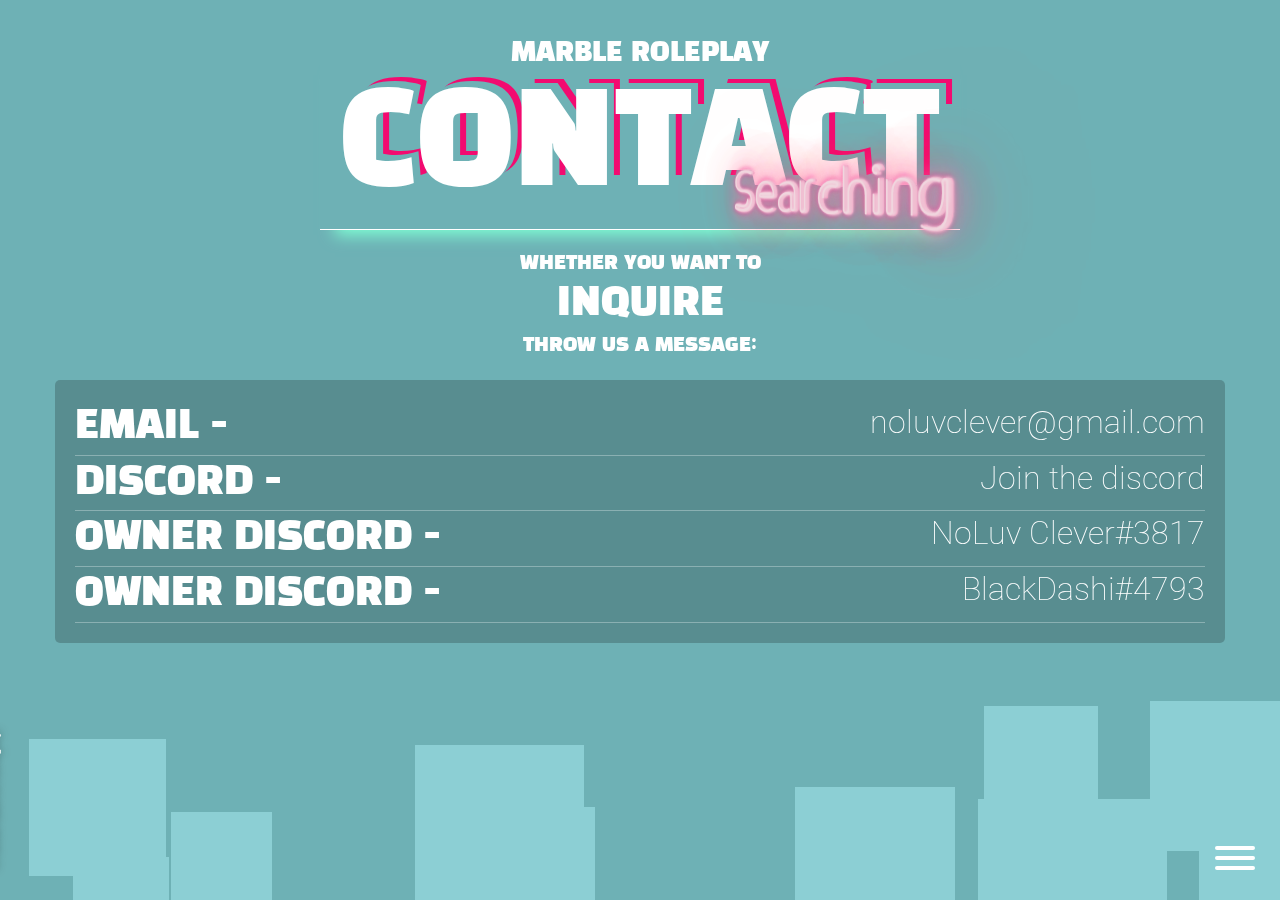
<file: contact.html>
<!DOCTYPE html>
<html lang="en">
<head>
  <meta charset="UTF-8">
  <meta name="viewport" content="width=device-width, initial-scale=1.0">
  <meta http-equiv="X-UA-Compatible" content="ie=edge">
  <title>Marble Roleplay</title>

  <link rel="icon" href="logos.png">
  <link rel="stylesheet" href="https://maxcdn.bootstrapcdn.com/bootstrap/3.3.7/css/bootstrap.min.css" integrity="sha384-BVYiiSIFeK1dGmJRAkycuHAHRg32OmUcww7on3RYdg4Va+PmSTsz/K68vbdEjh4u" crossorigin="anonymous">
  <link href="https://fonts.googleapis.com/css?family=Black+Han+Sans|Lobster|Roboto|Abril+Fatface|Kreon" rel="stylesheet">
  <link rel="stylesheet" href="assets/css/hamburgers.min.css">
  <link rel="stylesheet" href="assets/css/flizanim.css">
  <link rel="stylesheet" href="assets/css/spinloader.css">
  <link rel="stylesheet" href="assets/css/nav.css">
  <link rel="stylesheet" href="assets/css/coolbuttons.css">
  <link rel="stylesheet" href="assets/css/style.css">
  <link rel="stylesheet" href="assets/css/contact.css">

  <script
  src="http://code.jquery.com/jquery-3.3.1.min.js"
  integrity="sha256-FgpCb/KJQlLNfOu91ta32o/NMZxltwRo8QtmkMRdAu8="
  crossorigin="anonymous"></script>

  <script src="assets/js/nav.js"></script>
  <script src="assets/js/background.js"></script>

  <script src="assets/js/pagetransition.js"></script>
  <script src="assets/js/contact.js"></script>

</head>
<body onunload="hideOverlay();">

  <canvas id="background-canvas"></canvas>

  <span class="overlay">
    <div id="loader">
      <div class="cssload-loader-container">
        <span class="cssload-loader"><span class="cssload-loader-inner"></span></span>
      </div>
    </div>
  </span>

  <div id="main">
    <br><br>
    <div id="header">

      <h4 class="top-header">Marble Roleplay</h4>
      <h1 data-heading="Contact">Contact</h1>
      <div class="sign-open">
        Searching
      </div>
    </div>

    <!-- Rotating words -->
    <br>
    <div class="rolling-words">
      <div class="rolling-word-header">Whether you want to</div>
      <div id="rollingword-1" class="rolling-word">Inquire</div>
      <div id="rollingword-6" class="rolling-word">Request</div>
      <div id="rollingword-3" class="rolling-word">Hire</div>
      <div id="rollingword-4" class="rolling-word">Question</div>
      <div id="rollingword-5" class="rolling-word">Pry</div>
      <div id="rollingword-7" class="rolling-word">Submit</div>
      <div id="rollingword-8" class="rolling-word">Offer</div>
      <div id="rollingword-9" class="rolling-word">Seek</div>
      <div id="rollingword-10" class="rolling-word">Pitch</div>
      <div id="rollingword-11" class="rolling-word">Probe</div>
      <div id="rollingword-12" class="rolling-word">Query</div>
      <div id="rollingword-13" class="rolling-word">Examine</div>
      <div id="rollingword-14" class="rolling-word">Bid</div>
      <div id="rollingword-15" class="rolling-word">Draft</div>
      <div id="rollingword-16" class="rolling-word">Obtain</div>
      <div id="rollingword-17" class="rolling-word">Promise</div>
      <div id="rollingword-18" class="rolling-word">Offer</div>
      <div id="rollingword-19" class="rolling-word">Speak</div>
      <div id="rollingword-20" class="rolling-word">Negotiate</div>
      <div class="rolling-word-header">Throw us a message:</div>
    </div>

    <br>

    <div class="container full-contact-container">
      <div class="full-contact-container-row">
        <div class="contact-container">
          <div class="contact-header">Email -</div>
        </div>
        <div class="contact-container">
          <a href="mailto:noluvclever@gmail.com"><div class="contact-piece">noluvclever@gmail.com</div></a>
        </div>
      </div>
      <div class="full-contact-container-row">
        <div class="contact-container">
          <div class="contact-header">Discord -</div>
        </div>
        <div class="contact-container">
          <a href="https://discord.com/invite/WSENSykMa6"><div class="contact-piece">Join the discord</div></a>
        </div>
      </div>
      <div class="full-contact-container-row">
        <div class="contact-container">
          <div class="contact-header">Owner discord -</div>
        </div>
        <div class="contact-container">
          <div class="contact-piece">NoLuv Clever#3817</div>
        </div>
      </div>
      <div class="full-contact-container-row">
        <div class="contact-container">
          <div class="contact-header">Owner discord -</div>
        </div>
        <div class="contact-container">
          <div class="contact-piece">BlackDashi#4793</div>
        </div>
      </div>
    </div>

    <br>
    <br>
    <br>

    <!-- Vertical text piece -->
    <div class="vertical-side-text">&copy;
      <script type="text/javascript">
        document.write(new Date().getFullYear());
      </script> Marble Roleplay
    </div>
  </div>

  <!-- Navbar -->
  <div id="navbar">
    <div class="navbar-content">
      <ul>
        <li><a onclick="closePage('index.html');" class="nav-link">
          <span class="left-selector">[</span>Home<span class="right-selector">]</span>
        </a></li>
        <li><a onclick="closePage('')" class="nav-link">
          <span class="left-selector">[</span>Players<span class="right-selector">]</span>
        </a></li>
        <li><a onclick="closePage('pay.html')" class="nav-link">
          <span class="left-selector">[</span>Pay<span class="right-selector">]</span>
        </a></li>
        <li><a onclick="closePage('staff.html')" class="nav-link">
          <span class="left-selector">[</span>Staff<span class="right-selector">]</span>
        </a></li>
        <li><a class="nav-link active">
          <span class="left-selector">[</span>Contact<span class="right-selector">]</span>
        </a></li>
      </ul>
    </div>
  </div>

  <!-- Nav -->
  <button class="nav-button hamburger hamburger--3dxy" type="button" onclick="openNav();">
    <span class="hamburger-box">
      <span class="hamburger-inner"></span>
    </span>
  </button>

</body>
</html>
</file>
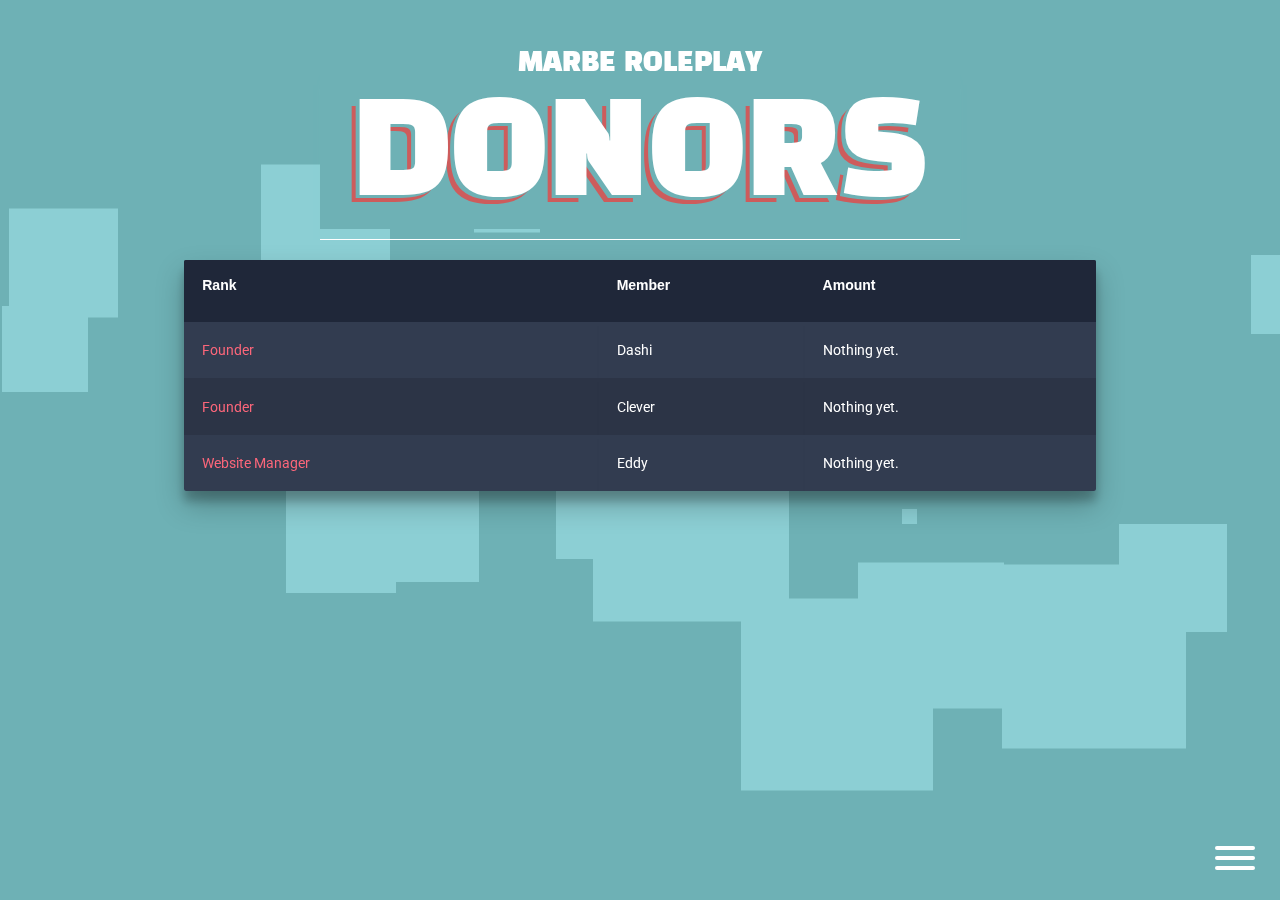
<file: donators.html>
<!DOCTYPE html>
<html lang="en">
<head>
  <meta charset="UTF-8">
  <meta name="viewport" content="width=device-width, initial-scale=1.0">
  <meta http-equiv="X-UA-Compatible" content="ie=edge">
  <title>Marble Roleplay</title>

  <link rel="icon" href="logos.png">
  <link rel="stylesheet" href="https://maxcdn.bootstrapcdn.com/bootstrap/3.3.7/css/bootstrap.min.css" integrity="sha384-BVYiiSIFeK1dGmJRAkycuHAHRg32OmUcww7on3RYdg4Va+PmSTsz/K68vbdEjh4u" crossorigin="anonymous">
  <link href="https://fonts.googleapis.com/css?family=Black+Han+Sans|Lobster|Roboto|Abril+Fatface|Kreon" rel="stylesheet">
  <link rel="stylesheet" href="assets/css/hamburgers.min.css">
  <link rel="stylesheet" href="assets/css/spinloader.css">
  <link rel="stylesheet" href="assets/css/style.css">
  <link rel="stylesheet" href="assets/css/nav.css">
  <link rel="stylesheet" href="assets/css/cooltable.css">
  <link rel="stylesheet" href="assets/css/coolbuttons.css">
  <link rel="stylesheet" href="assets/css/careers.css">
  <link rel="stylesheet" href="assets/css/hamburgers.min.css">

  <script
  src="http://code.jquery.com/jquery-3.3.1.min.js"
  integrity="sha256-FgpCb/KJQlLNfOu91ta32o/NMZxltwRo8QtmkMRdAu8="
  crossorigin="anonymous"></script>

  <script src="assets/js/nav.js"></script>
  <script src="assets/js/background.js"></script>

  <script src="assets/js/pagetransition.js"></script>

</head>
<body onunload="hideOverlay();">

  <canvas id="background-canvas"></canvas>

  <span class="overlay">
    <div id="loader">
      <div class="cssload-loader-container">
        <span class="cssload-loader"><span class="cssload-loader-inner"></span></span>
      </div>
    </div>
  </span>


  <div id="main">
    <div id="header">
      <h4 class="top-header">Marbe Roleplay</h4>
      <h1>Donors</h1>

      
      </div>

      
    </div>

    <br>

    <div class="container">
      <table class="cooltable">
      	<thead>
      		<tr>
      			<th><h1>Rank</h1></th>
      			<th><h1>Member</h1></th>
      			<th><h1>Amount</h1></th>
      		</tr>
      	</thead>
      	<tbody>
      		<tr>
      			<td>Founder</td>
      			<td>Dashi</td>
      			<td>Nothing yet.</td>
      		</tr>
      		<tr>
      			<td>Founder</td>
      			<td>Clever</td>
      			<td>Nothing yet.</td>
      		</tr>
          <tr>
            <td>Website Manager</td>
            <td>Eddy</td>
            <td>Nothing yet.</td>
          </tr>
      	</tbody>
      </table>
    </div>

    <br>

    

    <br>
    <br>
    <br>

   

  </div>



  <!-- Navbar -->
  <div id="navbar">
    <div class="navbar-content">
      <ul>
        <li><a onclick="closePage('index.html');" class="nav-link">
          <span class="left-selector">[</span>Home<span class="right-selector">]</span>
        </a></li>
        <li><a onclick="closePage('')" class="nav-link">
          <span class="left-selector">[</span>Players<span class="right-selector">]</span>
        </a></li>
        <li><a onclick="closePage('pay.html')" class="nav-link">
          <span class="left-selector">[</span>Pay<span class="right-selector">]</span>
        </a></li>
        <li><a class="nav-link active">
          <span class="left-selector">[</span>Staff<span class="right-selector">]</span>
        </a></li>
        <li><a onclick="closePage('contact.html')" class="nav-link">
          <span class="left-selector">[</span>Contact<span class="right-selector">]</span>
        </a></li>
      </ul>
    </div>
  </div>

  <!-- Nav -->
  <button class="nav-button hamburger hamburger--3dxy" type="button" onclick="openNav();">
    <span class="hamburger-box">
      <span class="hamburger-inner"></span>
    </span>
  </button>

</body>
</html>
</file>
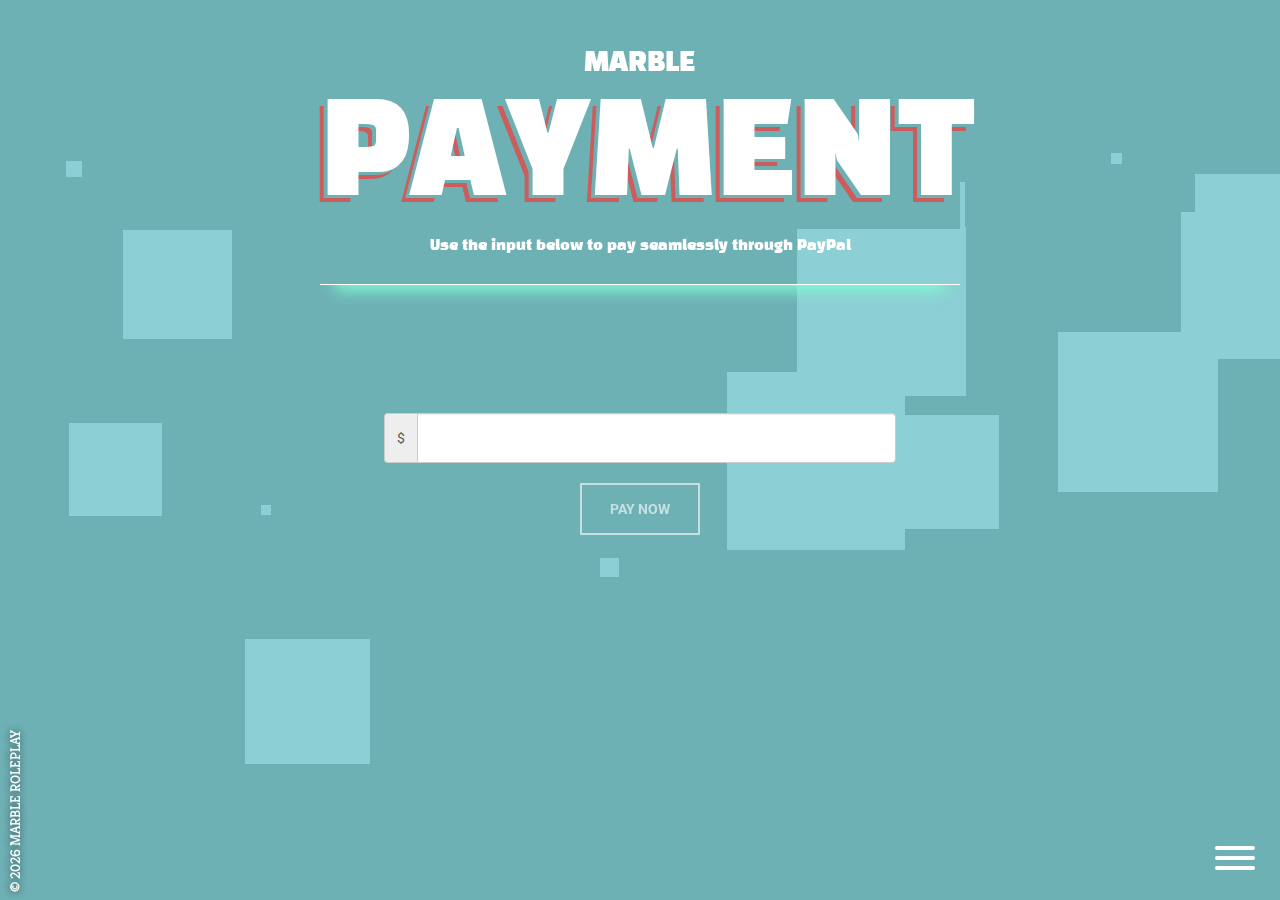
<file: pay.html>
<!DOCTYPE html>
<html lang="en">
<head>
  <meta charset="UTF-8">
  <meta name="viewport" content="width=device-width, initial-scale=1.0">
  <meta http-equiv="X-UA-Compatible" content="ie=edge">
  <title>Marble Roleplay</title>

  <link rel="icon" href="logos.png">
  <link rel="stylesheet" href="https://maxcdn.bootstrapcdn.com/bootstrap/3.3.7/css/bootstrap.min.css" integrity="sha384-BVYiiSIFeK1dGmJRAkycuHAHRg32OmUcww7on3RYdg4Va+PmSTsz/K68vbdEjh4u" crossorigin="anonymous">
  <link href="https://fonts.googleapis.com/css?family=Black+Han+Sans|Lobster|Roboto|Abril+Fatface|Kreon" rel="stylesheet">
  <link rel="stylesheet" href="assets/css/hamburgers.min.css">
  <link rel="stylesheet" href="assets/css/spinloader.css">
  <link rel="stylesheet" href="assets/css/style.css">
  <link rel="stylesheet" href="assets/css/nav.css">
  <link rel="stylesheet" href="assets/css/cooltable.css">
  <link rel="stylesheet" href="assets/css/coolbuttons.css">
  <link rel="stylesheet" href="assets/css/pay.css">
  <link rel="stylesheet" href="assets/css/hamburgers.min.css">

  <script
  src="http://code.jquery.com/jquery-3.3.1.min.js"
  integrity="sha256-FgpCb/KJQlLNfOu91ta32o/NMZxltwRo8QtmkMRdAu8="
  crossorigin="anonymous"></script>

  <script src="assets/js/nav.js"></script>
  <script src="assets/js/background.js"></script>

  <script src="assets/js/pagetransition.js"></script>

</head>
<body onunload="hideOverlay();">

  <canvas id="background-canvas"></canvas>

  <span class="overlay">
    <div id="loader">
      <div class="cssload-loader-container">
        <span class="cssload-loader"><span class="cssload-loader-inner"></span></span>
      </div>
    </div>
  </span>


  <div id="main">
    <div id="header">
      <h4 class="top-header">Marble</h4>
      <h1>Payment</h1>
      <h5>Use the input below to pay seamlessly through PayPal</h5>
      <br>
    </div>

    <div id="payment" class="container">
      <div class="payment-form">
        <form action="https://www.paypal.com/cgi-bin/webscr" method="post">
          <!-- Identify your business so that you can collect the payments. -->
          <input type="hidden" name="business" value="marblepayment@gmail.com">
          <!-- Specify a Buy Now button. -->
          <input type="hidden" name="cmd" value="_xclick">
          <!-- Specify details about the item that buyers will purchase. -->
          <input type="hidden" name="item_name" value="Services">
					
          <div class="input-group">
            <span class="input-group-addon">$</span>
            <input type="number" class="form-control" aria-label="Amount in USD" name="amount">
          </div>
          <input type="hidden" name="currency_code" value="USD">
          <br>
          <!-- Display the payment button. -->
          <!-- <button name="submit" class="btn btn-primary btn-lg raised"><i class="fa fa-paypal"></i> pay</button> -->
          <button name="submit" class="submit-button">
            <div class="button">
              <span class="button__mask"></span>
              <span class="button__text">Pay now</span>
            </div>
          </button>
        </form>
      </div>
    </div>

    <!-- Vertical text piece -->
    <div class="vertical-side-text">&copy;
      <script type="text/javascript">
        document.write(new Date().getFullYear());
      </script> MARBLE ROLEPLAY
    </div>
  </div>



  <!-- Navbar -->
  <div id="navbar">
    <div class="navbar-content">
      <ul>
        <li><a onclick="closePage('index.html');" class="nav-link">
          <span class="left-selector">[</span>Home<span class="right-selector">]</span>
        </a></li>
        <li><a onclick="closePage('')" class="nav-link">
          <span class="left-selector">[</span>Players<span class="right-selector">]</span>
        </a></li>
        <li><a class="nav-link active">
          <span class="left-selector">[</span>Pay<span class="right-selector">]</span>
        </a></li>
        <li><a onclick="closePage('staff.html')" class="nav-link">
          <span class="left-selector">[</span>Staff<span class="right-selector">]</span>
        </a></li>
        <li><a onclick="closePage('contact.html')" class="nav-link">
          <span class="left-selector">[</span>Contact<span class="right-selector">]</span>
        </a></li>
      </ul>
    </div>
  </div>

  <!-- Nav -->
  <button class="nav-button hamburger hamburger--3dxy" type="button" onclick="openNav();">
    <span class="hamburger-box">
      <span class="hamburger-inner"></span>
    </span>
  </button>

</body>
</file>
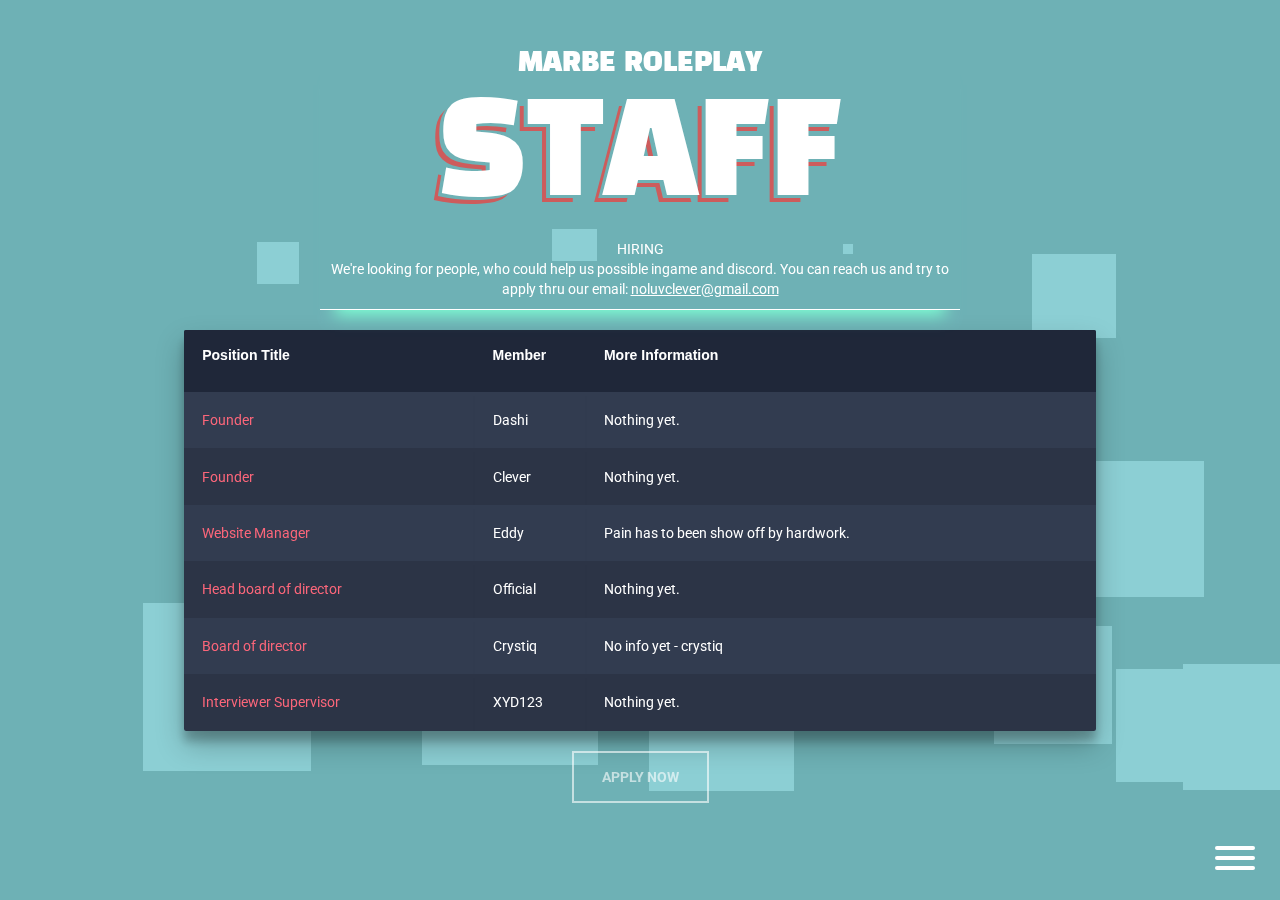
<file: staff.html>
<!DOCTYPE html>
<html lang="en">
<head>
  <meta charset="UTF-8">
  <meta name="viewport" content="width=device-width, initial-scale=1.0">
  <meta http-equiv="X-UA-Compatible" content="ie=edge">
  <title>Marble Roleplay</title>

  <link rel="icon" href="logos.png">
  <link rel="stylesheet" href="https://maxcdn.bootstrapcdn.com/bootstrap/3.3.7/css/bootstrap.min.css" integrity="sha384-BVYiiSIFeK1dGmJRAkycuHAHRg32OmUcww7on3RYdg4Va+PmSTsz/K68vbdEjh4u" crossorigin="anonymous">
  <link href="https://fonts.googleapis.com/css?family=Black+Han+Sans|Lobster|Roboto|Abril+Fatface|Kreon" rel="stylesheet">
  <link rel="stylesheet" href="assets/css/hamburgers.min.css">
  <link rel="stylesheet" href="assets/css/spinloader.css">
  <link rel="stylesheet" href="assets/css/style.css">
  <link rel="stylesheet" href="assets/css/nav.css">
  <link rel="stylesheet" href="assets/css/cooltable.css">
  <link rel="stylesheet" href="assets/css/coolbuttons.css">
  <link rel="stylesheet" href="assets/css/careers.css">
  <link rel="stylesheet" href="assets/css/hamburgers.min.css">

  <script
  src="http://code.jquery.com/jquery-3.3.1.min.js"
  integrity="sha256-FgpCb/KJQlLNfOu91ta32o/NMZxltwRo8QtmkMRdAu8="
  crossorigin="anonymous"></script>

  <script src="assets/js/nav.js"></script>
  <script src="assets/js/background.js"></script>

  <script src="assets/js/pagetransition.js"></script>

</head>
<body onunload="hideOverlay();">

  <canvas id="background-canvas"></canvas>

  <span class="overlay">
    <div id="loader">
      <div class="cssload-loader-container">
        <span class="cssload-loader"><span class="cssload-loader-inner"></span></span>
      </div>
    </div>
  </span>


  <div id="main">
    <div id="header">
      <h4 class="top-header">Marbe Roleplay</h4>
      <h1>Staff</h1>

      <div class="sign-open">
        HIRING
      </div>

      <p>We're looking for people, who could help us possible ingame and discord.
      You can reach us and try to apply thru our email:
      <a href="mailto:noluvclever@gmail.com" style="text-decoration: underline;">noluvclever@gmail.com</a>
      </p>
    </div>

    <br>

    <div class="container">
      <table class="cooltable">
      	<thead>
      		<tr>
      			<th><h1>Position Title</h1></th>
      			<th><h1>Member</h1></th>
      			<th><h1>More Information</h1></th>
      		</tr>
      	</thead>
      	<tbody>
      		<tr>
      			<td>Founder</td>
      			<td>Dashi</td>
      			<td>Nothing yet.</td>
      		</tr>
      		<tr>
      			<td>Founder</td>
      			<td>Clever</td>
      			<td>Nothing yet.</td>
      		</tr>
          <tr>
            <td>Website Manager</td>
            <td>Eddy</td>
            <td>Pain has to been show off by hardwork.</td>
          </tr>
          <tr>
            <td>Head board of director</td>
            <td>Official</td>
            <td>Nothing yet.</td>
          </tr>
          <tr>
            <td>Board of director</td>
            <td>Crystiq</td>
            <td>No info yet - crystiq</td>
          </tr>
          <tr>
            <td>Interviewer Supervisor</td>
            <td>XYD123</td>
            <td>Nothing yet.</td>
          </tr>
      	</tbody>
      </table>
    </div>

    <br>

    <div class="apply-button">
      <a href="mailto:noluvclever@gmail.com">
        <div class="button" >
          <span class="button__mask"></span>
          <span class="button__text">Apply now</span>
        </div>
      </a>
    </div>

    <br>
    <br>
    <br>

   

  </div>



  <!-- Navbar -->
  <div id="navbar">
    <div class="navbar-content">
      <ul>
        <li><a onclick="closePage('index.html');" class="nav-link">
          <span class="left-selector">[</span>Home<span class="right-selector">]</span>
        </a></li>
        <li><a onclick="closePage('')" class="nav-link">
          <span class="left-selector">[</span>Players<span class="right-selector">]</span>
        </a></li>
        <li><a onclick="closePage('pay.html')" class="nav-link">
          <span class="left-selector">[</span>Pay<span class="right-selector">]</span>
        </a></li>
        <li><a class="nav-link active">
          <span class="left-selector">[</span>Staff<span class="right-selector">]</span>
        </a></li>
        <li><a onclick="closePage('contact.html')" class="nav-link">
          <span class="left-selector">[</span>Contact<span class="right-selector">]</span>
        </a></li>
      </ul>
    </div>
  </div>

  <!-- Nav -->
  <button class="nav-button hamburger hamburger--3dxy" type="button" onclick="openNav();">
    <span class="hamburger-box">
      <span class="hamburger-inner"></span>
    </span>
  </button>

</body>
</html>
</file>
<file: assets/css/flizanim.css>
/* Anims */

@-moz-keyframes shift {
  0%,40%, 44%, 58%, 61%, 65%,69%,73%,100% {
    -moz-transform: skewX(0deg);
    transform: skewX(0deg);
  }
  41% {
    -moz-transform: skewX(10deg);
    transform: skewX(10deg);
  }
  42% {
    -moz-transform: skewX(-10deg);
    transform: skewX(-10deg);
  }
  59% {
    -moz-transform: skewX(40deg) skewY(10deg);
    transform: skewX(40deg) skewY(10deg);
  }
  60% {
    -moz-transform: skewX(-40deg) skewY(-10deg);
    transform: skewX(-40deg) skewY(-10deg);
  }
  63% {
    -moz-transform: skewX(10deg) skewY(-5deg);
    transform: skewX(10deg) skewY(-5deg);
  }
  70% {
    -moz-transform: skewX(-50deg) skewY(-20deg);
    transform: skewX(-50deg) skewY(-20deg);
  }
  71% {
    -moz-transform: skewX(10deg) skewY(-10deg);
    transform: skewX(10deg) skewY(-10deg);
  }
}
@-webkit-keyframes shift {
  0%,40%, 44%, 58%, 61%, 65%,69%,73%,100% {
    -webkit-transform: skewX(0deg);
    transform: skewX(0deg);
  }
  41% {
    -webkit-transform: skewX(10deg);
    transform: skewX(10deg);
  }
  42% {
    -webkit-transform: skewX(-10deg);
    transform: skewX(-10deg);
  }
  59% {
    -webkit-transform: skewX(40deg) skewY(10deg);
    transform: skewX(40deg) skewY(10deg);
  }
  60% {
    -webkit-transform: skewX(-40deg) skewY(-10deg);
    transform: skewX(-40deg) skewY(-10deg);
  }
  63% {
    -webkit-transform: skewX(10deg) skewY(-5deg);
    transform: skewX(10deg) skewY(-5deg);
  }
  70% {
    -webkit-transform: skewX(-50deg) skewY(-20deg);
    transform: skewX(-50deg) skewY(-20deg);
  }
  71% {
    -webkit-transform: skewX(10deg) skewY(-10deg);
    transform: skewX(10deg) skewY(-10deg);
  }
}
@keyframes shift {
  0%,40%, 44%, 58%, 61%, 65%,69%,73%,100% {
    -moz-transform: skewX(0deg);
    -ms-transform: skewX(0deg);
    -webkit-transform: skewX(0deg);
    transform: skewX(0deg);
  }
  41% {
    -moz-transform: skewX(10deg);
    -ms-transform: skewX(10deg);
    -webkit-transform: skewX(10deg);
    transform: skewX(10deg);
  }
  42% {
    -moz-transform: skewX(-10deg);
    -ms-transform: skewX(-10deg);
    -webkit-transform: skewX(-10deg);
    transform: skewX(-10deg);
  }
  59% {
    -moz-transform: skewX(40deg) skewY(10deg);
    -ms-transform: skewX(40deg) skewY(10deg);
    -webkit-transform: skewX(40deg) skewY(10deg);
    transform: skewX(40deg) skewY(10deg);
  }
  60% {
    -moz-transform: skewX(-40deg) skewY(-10deg);
    -ms-transform: skewX(-40deg) skewY(-10deg);
    -webkit-transform: skewX(-40deg) skewY(-10deg);
    transform: skewX(-40deg) skewY(-10deg);
  }
  63% {
    -moz-transform: skewX(10deg) skewY(-5deg);
    -ms-transform: skewX(10deg) skewY(-5deg);
    -webkit-transform: skewX(10deg) skewY(-5deg);
    transform: skewX(10deg) skewY(-5deg);
  }
  70% {
    -moz-transform: skewX(-50deg) skewY(-20deg);
    -ms-transform: skewX(-50deg) skewY(-20deg);
    -webkit-transform: skewX(-50deg) skewY(-20deg);
    transform: skewX(-50deg) skewY(-20deg);
  }
  71% {
    -moz-transform: skewX(10deg) skewY(-10deg);
    -ms-transform: skewX(10deg) skewY(-10deg);
    -webkit-transform: skewX(10deg) skewY(-10deg);
    transform: skewX(10deg) skewY(-10deg);
  }
}

@keyframes fade-in {
  0% {
    opacity: 0;
  }
  100% {
    opacity: 1;
  }
}
@-webkit-keyframes fade-in {
  0% {
    opacity: 0;
  }
  100% {
    opacity: 1;
  }
}
@-moz-keyframes fade-in {
  0% {
    opacity: 0;
  }
  100% {
    opacity: 1;
  }
}


@keyframes open-sign-flicker {
  0%, 19.999%, 22%, 62.999%, 64%, 64.999%, 70%, 100% {
    text-shadow:
    .1vw 0vw .25vw #F0D6DE, .2vw 0vw .25vw #F0D6DE, .4vw 0vw .25vw #F0D6DE,
    .1vw 0vw .1vw #F181B2, .2vw 0vw 0vw #F181B2, .4vw 0vw 0vw #F181B2,
    .1vw 0vw .1vw #F181B2, .2vw 0vw .1vw #F181B2, .4vw 0vw 0vw #F181B2,
    .1vw 0vw 1vw #F181B2, .2vw 0vw 2vw #F181B2, .4vw 0vw 2vw #F181B2, .2vw 0vw 5vw #F181B2,
    .1vw 0vw .5vw #F20B70, .2vw 0vw .5vw #F20B70, .4vw 0vw 6vw #F20B70,
    .1vw 0vw 4vw #F20B70, .2vw 0vw 20vw #F20B70, .4vw 0vw 10vw #F20B70,
    .1vw 0vw 10vw #F20B70, .2vw 0vw 30vw #F20B70, .4vw 0vw 10vw #F20B70;;
    opacity: 1.0;
  }
  20%, 21.999%, 63%, 63.999%, 65%, 69.999% {
    text-shadow: none;
    opacity: 0.5;
  }
}

/* Shine */
@keyframes glare-slide {
0% {transform:translateX(-100%);}
100% {transform:translateX(100%);}
}

@keyframes rotate-and-fix {
	0% { transform: rotate(-2deg); }
	10% { transform: rotate(0deg); }
	70% { transform: rotate(-3deg); }
	90% { transform: rotate(0deg); }
	95% { transform: rotate(2deg); }
}
</file>
<file: assets/css/spinloader.css>
.cssload-loader {
	display: block;
	/* margin: 0 auto; */
	width: 29px;
	height: 29px;
	position: relative;
	border: 6px solid rgb(29,31,32);
	animation: cssload-loader 1.4s infinite ease;
		-o-animation: cssload-loader 1.4s infinite ease;
		-ms-animation: cssload-loader 1.4s infinite ease;
		-webkit-animation: cssload-loader 1.4s infinite ease;
		-moz-animation: cssload-loader 1.4s infinite ease;
}
.cssload-loader-inner {
	vertical-align: top;
	display: inline-block;
	width: 100%;
	background-color: rgb(29,31,32);
	animation: cssload-loader-inner 1.4s infinite ease-in;
		-o-animation: cssload-loader-inner 1.4s infinite ease-in;
		-ms-animation: cssload-loader-inner 1.4s infinite ease-in;
		-webkit-animation: cssload-loader-inner 1.4s infinite ease-in;
		-moz-animation: cssload-loader-inner 1.4s infinite ease-in;
}





@keyframes cssload-loader {
	0% {
		transform: rotate(0deg);
	}

	25% {
		transform: rotate(180deg);
	}

	50% {
		transform: rotate(180deg);
	}

	75% {
		transform: rotate(360deg);
	}

	100% {
		transform: rotate(360deg);
	}
}

@-o-keyframes cssload-loader {
	0% {
		transform: rotate(0deg);
	}

	25% {
		transform: rotate(180deg);
	}

	50% {
		transform: rotate(180deg);
	}

	75% {
		transform: rotate(360deg);
	}

	100% {
		transform: rotate(360deg);
	}
}

@-ms-keyframes cssload-loader {
	0% {
		transform: rotate(0deg);
	}

	25% {
		transform: rotate(180deg);
	}

	50% {
		transform: rotate(180deg);
	}

	75% {
		transform: rotate(360deg);
	}

	100% {
		transform: rotate(360deg);
	}
}

@-webkit-keyframes cssload-loader {
	0% {
		transform: rotate(0deg);
	}

	25% {
		transform: rotate(180deg);
	}

	50% {
		transform: rotate(180deg);
	}

	75% {
		transform: rotate(360deg);
	}

	100% {
		transform: rotate(360deg);
	}
}

@-moz-keyframes cssload-loader {
	0% {
		transform: rotate(0deg);
	}

	25% {
		transform: rotate(180deg);
	}

	50% {
		transform: rotate(180deg);
	}

	75% {
		transform: rotate(360deg);
	}

	100% {
		transform: rotate(360deg);
	}
}

@keyframes cssload-loader-inner {
	0% {
		height: 0%;
	}

	25% {
		height: 0%;
	}

	50% {
		height: 100%;
	}

	75% {
		height: 100%;
	}

	100% {
		height: 0%;
	}
}

@-o-keyframes cssload-loader-inner {
	0% {
		height: 0%;
	}

	25% {
		height: 0%;
	}

	50% {
		height: 100%;
	}

	75% {
		height: 100%;
	}

	100% {
		height: 0%;
	}
}

@-ms-keyframes cssload-loader-inner {
	0% {
		height: 0%;
	}

	25% {
		height: 0%;
	}

	50% {
		height: 100%;
	}

	75% {
		height: 100%;
	}

	100% {
		height: 0%;
	}
}

@-webkit-keyframes cssload-loader-inner {
	0% {
		height: 0%;
	}

	25% {
		height: 0%;
	}

	50% {
		height: 100%;
	}

	75% {
		height: 100%;
	}

	100% {
		height: 0%;
	}
}

@-moz-keyframes cssload-loader-inner {
	0% {
		height: 0%;
	}

	25% {
		height: 0%;
	}

	50% {
		height: 100%;
	}

	75% {
		height: 100%;
	}

	100% {
		height: 0%;
	}
}
</file>
<file: assets/css/nav.css>
/* Nav */
.nav-button {
	position: fixed;
	bottom: 10px;
	right: 10px;
	z-index: 999;
}
.nav-button:hover {
	cursor: pointer;
}
.hamburger-inner {
	color: white;
}

/* Navbar */
#navbar {
	visibility: hidden;
	opacity: 0;
	position: fixed;
	left: 0px;
	top: 0px;
	width: 100%;
	height: 100%;
	left: 50%;
	right: 50%;
	top: 50%;
	bottom: 50%;
	text-align: center;
	transition: 0.5s;
}
#navbar .navbar-content {
	text-transform: uppercase;
	position: absolute;
	width: 100%;
	transform: translate(-50%, -50%);
}
#navbar .navbar-content .nav-link {
	z-index: 1000;
	font-family: 'Black Han Sans', sans-serif;
	text-shadow: 0 1px 0 #ccc, 0 2px 0 #c9c9c9, 0 3px 0 #bbb, 0 4px 0 #b9b9b9, 0 5px 0 #aaa, 0 6px 1px rgba(0,0,0,.1), 0 0 5px rgba(0,0,0,.1), 0 1px 3px rgba(0,0,0,.3), 0 3px 5px rgba(0,0,0,.2), 0 5px 10px rgba(0,0,0,.25), 0 10px 10px rgba(0,0,0,.2), 0 20px 20px rgba(0,0,0,.15);
	font-size: 4rem;
}
#navbar .navbar-content .active {
	color: indianred;
	text-shadow: 0 1px 0 #7b3737, 0 2px 0 #7b3737, 0 3px 0 #7b3737, 0 4px 0 #7b3737, 0 5px 0 #7b3737, 0 6px 1px rgba(0,0,0,.1), 0 0 5px rgba(0,0,0,.1), 0 1px 3px rgba(0,0,0,.3), 0 3px 5px rgba(0,0,0,.2), 0 5px 10px rgba(0,0,0,.25), 0 10px 10px rgba(0,0,0,.2), 0 20px 20px rgba(0,0,0,.15);
}
#navbar .navbar-content .nav-link:hover {
	cursor: pointer;
}
#navbar .navbar-content .active:hover {
	cursor: default;
	filter: none;
}
#navbar .left-selector, #navbar .right-selector {
	transition: 0.2s;
	opacity: 0;
}
#navbar .left-selector {
	margin-right: 7rem;
}
#navbar .right-selector {
	margin-left: 7rem;
}
</file>
<file: assets/css/coolbuttons.css>
.button {
  touch-callout: none;
  -webkit-user-select: none;
     -moz-user-select: none;
      -ms-user-select: none;
          user-select: none;
  display: inline-block;
  border: .2em solid;
  position: relative;
  cursor: pointer;
  overflow: hidden;
  opacity: 0.6;
  color: #FFF;
}
.button__text {
  display: block;
  padding: 1em 2em;
  text-transform: uppercase;
  font-weight: bold;
}
.button__text:before {
  content: attr(title);
}
.button__text--bis {
  display: block;
  position: absolute;
  top: 0;
  left: 0;
  right: 0;
  bottom: 0;
  -webkit-transform: translateX(-1em);
          transform: translateX(-1em);
  opacity: 0;
}
.button__mask {
  display: block;
  position: absolute;
  top: 0;
  left: 0;
  right: 0;
  bottom: 0;
  background: white;
  -webkit-transform: translateX(-100%) rotate(45deg);
          transform: translateX(-100%) rotate(45deg);
  transition: all 0.3s;
}

.button:hover {
  opacity: 1;
}
.button:hover .button__text {
  -webkit-animation: fx-text .3s ease-out;
          animation: fx-text .3s ease-out;
}
.button:hover .button__text--bis {
  -webkit-animation: fx-text-bis .3s ease-out;
          animation: fx-text-bis .3s ease-out;
}
.button:hover .button__mask {
  -webkit-animation: fx-mask .3s ease-out;
          animation: fx-mask .3s ease-out;
}

.button:active {
  opacity: 1;
  background: white;
  color: inherit;
}

@-webkit-keyframes fx-mask {
  0% {
    -webkit-transform: translateX(-100%) rotate(45deg);
            transform: translateX(-100%) rotate(45deg);
  }
  100% {
    -webkit-transform: translateX(100%) rotate(45deg);
            transform: translateX(100%) rotate(45deg);
  }
}

@keyframes fx-mask {
  0% {
    -webkit-transform: translateX(-100%) rotate(45deg);
            transform: translateX(-100%) rotate(45deg);
  }
  100% {
    -webkit-transform: translateX(100%) rotate(45deg);
            transform: translateX(100%) rotate(45deg);
  }
}
@-webkit-keyframes fx-text {
  0% {
    -webkit-transform: translateX(0);
            transform: translateX(0);
    opacity: 1;
  }
  100% {
    -webkit-transform: translateX(1em);
            transform: translateX(1em);
    opacity: 0;
  }
}
@keyframes fx-text {
  0% {
    -webkit-transform: translateX(0);
            transform: translateX(0);
    opacity: 1;
  }
  100% {
    -webkit-transform: translateX(1em);
            transform: translateX(1em);
    opacity: 0;
  }
}
@-webkit-keyframes fx-text-bis {
  0% {
    -webkit-transform: translateX(-1em);
            transform: translateX(-1em);
    opacity: 0;
  }
  100% {
    -webkit-transform: translateX(0);
            transform: translateX(0);
    opacity: 1;
  }
}
@keyframes fx-text-bis {
  0% {
    -webkit-transform: translateX(-1em);
            transform: translateX(-1em);
    opacity: 0;
  }
  100% {
    -webkit-transform: translateX(0);
            transform: translateX(0);
    opacity: 1;
  }
}
</file>
<file: assets/css/style.css>
* {
  padding: 0px;
  margin: 0px;
  font-family: 'Roboto', sans-serif;
	color: white;
	/* overflow-x: hidden; */
}

/* Hr */
hr.mini-hr {
	position: relative;
	width: 3vw;
	left: 2vw;
}

/* Anchor */
a, a:active, a::selection, a::before, a:checked, a:enabled {
  text-decoration: none;
	color: white;
}
a {
  color: white;
  transition: 0.2s;
}
a:hover {
  filter: brightness(0.75);
	text-decoration: none;
	color: white;
}


/* Body */
body {
  background-color: #6eb1b5;
  overflow-x: hidden;
}

/* Button */
button:focus {
	 outline: none;
}

/* Headers */
h1, h2, h3, h4, h5, h6 {
  font-family: 'Black Han Sans', sans-serif;
}
h1, h2, h3, h4 {
  margin-top: 0px;
}

#main {
  transition: 0.5s;
	overflow: hidden;
}

#main hr {
  opacity: 1.0;
  transition: opacity 0.5s;
}

/* Full page */
.full-page {
	width: 100vw;
	min-height: 100vh;
	overflow-x: hidden;
}

/* Background canvas */
#background-canvas {
  position: fixed;
  margin: 0px;
	z-index: -999;
	overflow-x: hidden;
}

.overlay {
  position: fixed;
  left: 0px;
  top: 0px;

  opacity: 1;
  transition: .25s;
  background-color: white;
  width: 100%;
  height: 100%;
  z-index: 999;
}

#loader {
  position: fixed;
  left: 50%;
  position: absolute;
  height: 100%;
  width: 100%;
  /* z-index: -1; */
  text-align: center;
  top: 50%;
}
#loader .cssload-loader {
  z-index: 1005;
  opacity: 0;
  transition: opacity 0.5s;
}
#loader .cssload-loader-container {
	width: 29px;
  transform: translateX(-50%);
}

.center-wrapper {
  position: absolute;
  top: 50%;
  left: 50%;
  width: 90%;
  -webkit-transform: translate(-50%, -90%);
          transform: translate(-50%, -90%);
}

.card {
  box-shadow: 0 4px 8px 0 rgba(0, 0, 0, 0.2), 0 6px 20px 0 rgba(0, 0, 0, 0.19);
  padding: 2vw;
  color: white;
  opacity: 0.9;
  border: 1px solid white;
  border-radius: 5px;
  transition: 0.2s;
	margin: .5em 0px;
}
.card p {
  color: white;
  font-size: 1.3em;
}
.card .read-more {
  text-align: right;
}
.read-more:hover {
	cursor: pointer;
}
.card:hover {
  cursor: pointer;
  opacity: 1.0;
  box-shadow: 0px 0px 10px rgba(167, 190, 226, 0.3);
  padding-bottom: 2.75vw;
}


/* Pages */
#buttons {
  text-align: center;
  width: 100%;
}

/* General button style (reset) */
.flizbtn {
	border: none;
	font-family: inherit;
	font-size: inherit;
	color: #444444;
	background: none;
	cursor: pointer;
	padding: 25px 80px;
	display: inline-block;
	margin: 15px 30px;
	text-transform: uppercase;
	letter-spacing: 1px;
	font-weight: 700;
	outline: none;
	position: relative;
	-webkit-transition: all 0.1s;
	-moz-transition: all 0.1s;
	transition: all 0.1s;
}
.flizbtn:after {
	content: '';
	position: absolute;
	z-index: -1;
	-webkit-transition: all 0.3s;
	-moz-transition: all 0.3s;
	transition: all 0.3s;
}

/* Pseudo elements for icons */
.flizbtn:before {
	/* font-family: /*'icomoon';*/ */
	speak: none;
	font-style: normal;
	font-weight: normal;
	font-variant: normal;
	text-transform: none;
	line-height: 1;
	position: relative;
	-webkit-font-smoothing: antialiased;
}

/* 3D Button */
.perspective {
	-webkit-perspective: 800px;
	-moz-perspective: 800px;
	perspective: 800px;
	display: inline-block;
}
.btn-3d {
	display: block;
	background: #e2e2e2;
	outline: 1px solid transparent; /* FF jagged edges fix */
	-webkit-transform-style: preserve-3d;
	-moz-transform-style: preserve-3d;
	transform-style: preserve-3d;
}
.btn-3d:active {
	background: #efefef;
}
.btn-3da:after {
	width: 100%;
	height: 42%; /* should be 40% but there's a gap in Chrome Version 34.0.1847.131 */
	left: 0;
	top: -40%;
	background: #ededed;
	-webkit-transform-origin: 0% 100%;
	-webkit-transform: rotateX(90deg);
	-moz-transform-origin: 0% 100%;
	-moz-transform: rotateX(90deg);
	transform-origin: 0% 100%;
	transform: rotateX(90deg);
}
.btn-3da:hover {
	-webkit-transform: rotateX(-20deg);
	-moz-transform: rotateX(-20deg);
	-ms-transform: rotateX(-20deg);
	transform: rotateX(-20deg) translateY(10%);
}
.btn-3da:active {
	/* transform: rotateX(-10deg); */
}

/* Top header */
#top-header {
  width: 100%;
  font-size: 2vw;
  padding: 1vw;
}
.top-header-container {
}
.top-header-text {
	float: left;
  cursor: default;
  font-family: 'Black Han Sans', sans-serif;
  text-transform: uppercase;
  font-size: 2vw;
}
.top-header-quicknav {
	float: right;
  font-size: 2vw;
}

/* Vertical info text */
.vertical-side-text {
  position: fixed;
  font-family: 'Kreon', sans-serif;
  left: -15.75rem;
  font-size: 1.4rem;
  bottom: 15rem;
  float: left;
  text-shadow: 0px 0px 10px rgba(0, 0, 0, 0.75);
  -moz-transform: rotate(-90deg);  /* FF3.5+ */
  -o-transform: rotate(-90deg);  /* Opera 10.5 */
  -webkit-transform: rotate(270deg);  /* Saf3.1+, Chrome */
  -moz-transform-origin: 100% 100%;
  -o-transform-origin: 100% 100%;
  -webkit-transform-origin: 100% 0%;
	z-index: 9999;
}

.clearfix::after {
   content: " ";
   display: block;
   height: 0;
   clear: both;
 }

@media (max-width: 768px) {
  .top-header-text {
    font-size: 5vw;
  }
	.top-header-quicknav {
	  font-size: 5vw;
		visibility: visible;
	}
	.card {
    padding: 2rem;
	}
}
@media (max-width: 400px) {
	.top-header-quicknav {
		visibility: hidden;
	}
	.top-header-text {
		width: 100%;
		margin-bottom: -20px;
		text-align: center;
	}
}
</file>
<file: assets/css/contact.css>
@font-face {
  font-family: clipneon;
  src: url('../fonts/clip.ttf');
}

#header {
  text-align: center;
  /* margin-top: 5rem; */
  border-bottom: 1px solid white;
  /* width: 60%; */
  width: auto;
  margin-left: 50%;
  transform: translateX(-50%);
  box-shadow: 0px 20px 15px -15px aquamarine;
}

#header h1 {
  text-transform: uppercase;
  font-size: 10vw;
  color: white;
}
#header h1:before {
  content: attr(data-heading);
  position: absolute;
  left: 0;
  top: 0;
  color: #F20B70;
  -webkit-transform: translate(5.5%, 20%);
          transform: translate(5.5%, 20%);
  /* mix-blend-mode: multiply; */
  z-index: -5;
}
#header h1:after {
  content: attr(data-heading);
  position: absolute;
  left: 0;
  top: 0;
  color: #6eb1b5;
  -webkit-transform: translate(4.5%, 23%);
          transform: translate(4.5%, 23%);
  /* mix-blend-mode: multiply; */
  z-index: -5;
}

#header .top-header {
  text-transform: uppercase;
  font-size: 2vw;
}

.rolling-words {
  text-align: center;
  width: 100%;
}
.rolling-words .rolling-word {
  text-transform: uppercase;
  text-align: center;
  font-family: 'Black Han Sans', sans-serif;
  font-size: 3vw;
	-moz-transform: skewX(0deg);
	-ms-transform: skewX(0deg);
	-webkit-transform: skewX(0deg);
	transform: skewX(0deg);
	-moz-animation: shift 4s ease-in-out infinite alternate;
	-webkit-animation: shift 4s ease-in-out infinite alternate;
	animation: shift 4s ease-in-out infinite alternate;
}
.rolling-words .rolling-word-header {
  text-transform: uppercase;
  text-align: center;
  font-family: 'Black Han Sans', sans-serif;
  font-size: 1.5vw;
}

.sign-open {
  position: absolute;
  bottom: -5%;
  right: -1%;
  -webkit-transform: matrix3d(0.77,0,-0.64,-.001,0.00,1,0.00,0,0.64,0,0.77,0,0,0,0,1);
  color: #F0D6DE;
  font-family: clipneon;
  font-size: 5vw;
  transform: matrix3d(0.77,0,-0.64,-.001,0.00,1,0.00,0,0.64,0,0.77,0,0,0,0,1);
  text-shadow:
  .1vw 0vw .25vw #F0D6DE, .2vw 0vw .25vw #F0D6DE, .4vw 0vw .25vw #F0D6DE,
  .1vw 0vw .1vw #F181B2, .2vw 0vw 0vw #F181B2, .4vw 0vw 0vw #F181B2,
  .1vw 0vw .1vw #F181B2, .2vw 0vw .1vw #F181B2, .4vw 0vw 0vw #F181B2,
  .1vw 0vw 1vw #F181B2, .2vw 0vw 2vw #F181B2, .4vw 0vw 2vw #F181B2, .2vw 0vw 5vw #F181B2,
  .1vw 0vw .5vw #F20B70, .2vw 0vw .5vw #F20B70, .4vw 0vw 6vw #F20B70,
  .1vw 0vw 4vw #F20B70, .2vw 0vw 20vw #F20B70, .4vw 0vw 10vw #F20B70,
  .1vw 0vw 10vw #F20B70, .2vw 0vw 30vw #F20B70, .4vw 0vw 10vw #F20B70;
}
.sign-open {
  animation: open-sign-flicker 3s linear infinite;
}

.contact-container {
  float: left;
  width: 50%;
  /* border: 1px solid red; */
}
.contact-header {
  text-transform: uppercase;
  font-family: 'Black Han Sans', sans-serif;
  font-size: 3vw;
}
.contact-piece {
  font-family: 'Roboto', sans-serif;
  font-weight: lighter;
  font-size: 2.5vw;
  text-align: right;
}
.full-contact-container-row {
  width: 100%;
  /* border: 1px dashed yellow; */
  float: left;
  border-bottom: 1px solid rgba(255, 255, 255, 0.3);
}
.full-contact-container {
  /* border: 1px solid white; */
  border-radius: 5px;
  padding: 20px;
  background-color: rgba(0, 0, 0, 0.2);
}

@media (max-width: 768px) {
  #header .top-header {
    font-size: 4vw;
  }
  #header h1 {
    font-size: 15vw;
  }
  #header h1:before {
    content: attr(data-heading);
    position: absolute;
    left: 0;
    top: 0;
    color: #F20B70;
    -webkit-transform: translate(5.5%, 20%);
            transform: translate(9%, 33%);
    /* mix-blend-mode: multiply; */
    z-index: -5;
  }
  #header h1:after {
    content: attr(data-heading);
    position: absolute;
    left: 0;
    top: 0;
    color: #6eb1b5;
    -webkit-transform: translate(4.5%, 23%);
            transform: translate(8%, 37%);
    /* mix-blend-mode: multiply; */
    z-index: -5;
  }
  #header {
    width: 80%;
  }
  .sign-open {
    font-size: 10vw;
    bottom: -12%;
  }
  .rolling-words .rolling-word {
    font-size: 10vw;
  }
  .rolling-words .rolling-word-header {
    font-size: 5vw;
  }
  .contact-container {
    width: 100%;
  }
  .contact-header {
    text-align: left;
    font-size: 7vw;
  }
  .contact-piece {
    text-align: right;
    font-size: 5vw;
  }
}
</file>
<file: assets/css/cooltable.css>
/*
	Side Navigation Menu V2, RWD
	===================
	License:
	https://goo.gl/EaUPrt
	===================
	Author: @PableraShow

 */

.cooltable th h1 {
  font-weight: bold;
  font-size: 1em;
  text-align: left;
  color: white;
  font-family: 'Arial', sans-serif;
}

.cooltable td {
  font-weight: normal;
  font-size: 1em;
  -webkit-box-shadow: 0 2px 2px -2px black;
     -moz-box-shadow: 0 2px 2px -2px black;
          box-shadow: 0 2px 2px -2px black;
}

.cooltable {
  text-align: left;
  overflow: hidden;
  width: 80%;
  margin: 0 auto;
  display: table;
  padding: 0 0 8em 0;
  border-radius: 2px;
  box-shadow: 0 14px 28px rgba(0,0,0,0.25), 0 10px 10px rgba(0,0,0,0.22);
}

.cooltable td, .cooltable th {
  padding-bottom: 2%;
  padding-top: 2%;
  padding-left: 2%;
}

/* Background-color of the odd rows */
.cooltable tr:nth-child(odd) {
  background-color: #323C50;
}

/* Background-color of the even rows */
.cooltable tr:nth-child(even) {
  background-color: #2C3446;
}

.cooltable th {
	  background-color: #1F2739;
}

.cooltable td:first-child { color: #FB667A; }

.cooltable tr:hover {
   background-color: #464A52;
  -webkit-box-shadow: 0 6px 6px -6px #0E1119;
	   -moz-box-shadow: 0 6px 6px -6px #0E1119;
	        box-shadow: 0 6px 6px -6px #0E1119;
}

.cooltable td:hover {
  background-color: indianred;
  color: black;
  font-weight: bold;

  box-shadow: #7b3737 -1px 1px, #7b3737 -2px 2px, #7b3737 -3px 3px, #7b3737 -4px 4px, #7b3737 -5px 5px, #7b3737 -6px 6px;
  transform: translate3d(6px, -6px, 0);

  transition-delay: 0s;
	  transition-duration: 0.4s;
	  transition-property: all;
  transition-timing-function: line;
}

@media (max-width: 800px) {
.cooltable td:nth-child(4),
.cooltable th:nth-child(4) { display: none; }
}
</file>
<file: assets/css/careers.css>
#header {
  text-align: center;
  margin-top: 5rem;
  border-bottom: 1px solid white;
  /* width: 60%; */
  width: auto;
  margin-left: 50%;
  transform: translateX(-50%);
  box-shadow: 0px 20px 15px -15px aquamarine;
}

#header h1 {
  text-transform: uppercase;
  font-size: 10vw;
  background-color: #6eb1b5;
  color: white;
  text-shadow: -4px 3px 0 #6eb1b5, -8px 7px 0 indianred;
}

#header .top-header {
  text-transform: uppercase;
  font-size: 2vw;
}

.apply-button {
  width: 100%;
  text-align: center;
}

@media (max-width: 768px) {
  #header .top-header {
    font-size: 4vw;
  }
  #header h1 {
    font-size: 15vw;
  }
  #header {
    width: 80%;
  }
}
</file>
<file: assets/css/pay.css>
#header {
  text-align: center;
  margin-top: 5rem;
  border-bottom: 1px solid white;
  /* width: 60%; */
  width: auto;
  margin-left: 50%;
  transform: translateX(-50%);
  box-shadow: 0px 20px 15px -15px aquamarine;
}

#header h1 {
  text-transform: uppercase;
  font-size: 10vw;
  background-color: #6eb1b5;
  color: white;
  text-shadow: -4px 3px 0 #6eb1b5, -8px 7px 0 indianred;
}

#header .top-header {
  text-transform: uppercase;
  font-size: 2vw;
}

#payment {
  margin-top: 10vw;
  text-align: center;
}

#payment .payment-form {
  position: absolute;
  width: 40%;
  left: 50%;
  right: 50%;
  transform: translateX(-50%);
}

#payment .payment-form input {
  height: 50px;
}

.submit-button {
  background-color: transparent;
  border: 0px;
}

@media (max-width: 768px) {
  #payment .payment-form {
    width: 85%;
  }
}
</file>
<file: assets/css/hamburgers.min.css>
/*!
 * Hamburgers
 * @description Tasty CSS-animated hamburgers
 * @author Jonathan Suh @jonsuh
 * @site https://jonsuh.com/hamburgers
 * @link https://github.com/jonsuh/hamburgers
 */.hamburger{font:inherit;display:inline-block;overflow:visible;margin:0;padding:15px;cursor:pointer;transition-timing-function:linear;transition-duration:.15s;transition-property:opacity,filter;text-transform:none;color:inherit;border:0;background-color:transparent}.hamburger:hover{opacity:.7}.hamburger-box{position:relative;display:inline-block;width:40px;height:24px}.hamburger-inner{top:50%;display:block;margin-top:-2px}.hamburger-inner,.hamburger-inner:after,.hamburger-inner:before{position:absolute;width:40px;height:4px;transition-timing-function:ease;transition-duration:.15s;transition-property:transform;border-radius:4px;background-color:white}.hamburger-inner:after,.hamburger-inner:before{display:block;content:""}.hamburger-inner:before{top:-10px}.hamburger-inner:after{bottom:-10px}.hamburger--3dx .hamburger-box{perspective:80px}.hamburger--3dx .hamburger-inner{transition:transform .15s cubic-bezier(.645,.045,.355,1),background-color 0s cubic-bezier(.645,.045,.355,1) .1s}.hamburger--3dx .hamburger-inner:after,.hamburger--3dx .hamburger-inner:before{transition:transform 0s cubic-bezier(.645,.045,.355,1) .1s}.hamburger--3dx.is-active .hamburger-inner{transform:rotateY(180deg);background-color:transparent}.hamburger--3dx.is-active .hamburger-inner:before{transform:translate3d(0,10px,0) rotate(45deg)}.hamburger--3dx.is-active .hamburger-inner:after{transform:translate3d(0,-10px,0) rotate(-45deg)}.hamburger--3dx-r .hamburger-box{perspective:80px}.hamburger--3dx-r .hamburger-inner{transition:transform .15s cubic-bezier(.645,.045,.355,1),background-color 0s cubic-bezier(.645,.045,.355,1) .1s}.hamburger--3dx-r .hamburger-inner:after,.hamburger--3dx-r .hamburger-inner:before{transition:transform 0s cubic-bezier(.645,.045,.355,1) .1s}.hamburger--3dx-r.is-active .hamburger-inner{transform:rotateY(-180deg);background-color:transparent}.hamburger--3dx-r.is-active .hamburger-inner:before{transform:translate3d(0,10px,0) rotate(45deg)}.hamburger--3dx-r.is-active .hamburger-inner:after{transform:translate3d(0,-10px,0) rotate(-45deg)}.hamburger--3dy .hamburger-box{perspective:80px}.hamburger--3dy .hamburger-inner{transition:transform .15s cubic-bezier(.645,.045,.355,1),background-color 0s cubic-bezier(.645,.045,.355,1) .1s}.hamburger--3dy .hamburger-inner:after,.hamburger--3dy .hamburger-inner:before{transition:transform 0s cubic-bezier(.645,.045,.355,1) .1s}.hamburger--3dy.is-active .hamburger-inner{transform:rotateX(-180deg);background-color:transparent}.hamburger--3dy.is-active .hamburger-inner:before{transform:translate3d(0,10px,0) rotate(45deg)}.hamburger--3dy.is-active .hamburger-inner:after{transform:translate3d(0,-10px,0) rotate(-45deg)}.hamburger--3dy-r .hamburger-box{perspective:80px}.hamburger--3dy-r .hamburger-inner{transition:transform .15s cubic-bezier(.645,.045,.355,1),background-color 0s cubic-bezier(.645,.045,.355,1) .1s}.hamburger--3dy-r .hamburger-inner:after,.hamburger--3dy-r .hamburger-inner:before{transition:transform 0s cubic-bezier(.645,.045,.355,1) .1s}.hamburger--3dy-r.is-active .hamburger-inner{transform:rotateX(180deg);background-color:transparent}.hamburger--3dy-r.is-active .hamburger-inner:before{transform:translate3d(0,10px,0) rotate(45deg)}.hamburger--3dy-r.is-active .hamburger-inner:after{transform:translate3d(0,-10px,0) rotate(-45deg)}.hamburger--3dxy .hamburger-box{perspective:80px}.hamburger--3dxy .hamburger-inner{transition:transform .15s cubic-bezier(.645,.045,.355,1),background-color 0s cubic-bezier(.645,.045,.355,1) .1s}.hamburger--3dxy .hamburger-inner:after,.hamburger--3dxy .hamburger-inner:before{transition:transform 0s cubic-bezier(.645,.045,.355,1) .1s}.hamburger--3dxy.is-active .hamburger-inner{transform:rotateX(180deg) rotateY(180deg);background-color:transparent}.hamburger--3dxy.is-active .hamburger-inner:before{transform:translate3d(0,10px,0) rotate(45deg)}.hamburger--3dxy.is-active .hamburger-inner:after{transform:translate3d(0,-10px,0) rotate(-45deg)}.hamburger--3dxy-r .hamburger-box{perspective:80px}.hamburger--3dxy-r .hamburger-inner{transition:transform .15s cubic-bezier(.645,.045,.355,1),background-color 0s cubic-bezier(.645,.045,.355,1) .1s}.hamburger--3dxy-r .hamburger-inner:after,.hamburger--3dxy-r .hamburger-inner:before{transition:transform 0s cubic-bezier(.645,.045,.355,1) .1s}.hamburger--3dxy-r.is-active .hamburger-inner{transform:rotateX(180deg) rotateY(180deg) rotate(-180deg);background-color:transparent}.hamburger--3dxy-r.is-active .hamburger-inner:before{transform:translate3d(0,10px,0) rotate(45deg)}.hamburger--3dxy-r.is-active .hamburger-inner:after{transform:translate3d(0,-10px,0) rotate(-45deg)}.hamburger--arrow.is-active .hamburger-inner:before{transform:translate3d(-8px,0,0) rotate(-45deg) scaleX(.7)}.hamburger--arrow.is-active .hamburger-inner:after{transform:translate3d(-8px,0,0) rotate(45deg) scaleX(.7)}.hamburger--arrow-r.is-active .hamburger-inner:before{transform:translate3d(8px,0,0) rotate(45deg) scaleX(.7)}.hamburger--arrow-r.is-active .hamburger-inner:after{transform:translate3d(8px,0,0) rotate(-45deg) scaleX(.7)}.hamburger--arrowalt .hamburger-inner:before{transition:top .1s ease .1s,transform .1s cubic-bezier(.165,.84,.44,1)}.hamburger--arrowalt .hamburger-inner:after{transition:bottom .1s ease .1s,transform .1s cubic-bezier(.165,.84,.44,1)}.hamburger--arrowalt.is-active .hamburger-inner:before{top:0;transition:top .1s ease,transform .1s cubic-bezier(.895,.03,.685,.22) .1s;transform:translate3d(-8px,-10px,0) rotate(-45deg) scaleX(.7)}.hamburger--arrowalt.is-active .hamburger-inner:after{bottom:0;transition:bottom .1s ease,transform .1s cubic-bezier(.895,.03,.685,.22) .1s;transform:translate3d(-8px,10px,0) rotate(45deg) scaleX(.7)}.hamburger--arrowalt-r .hamburger-inner:before{transition:top .1s ease .1s,transform .1s cubic-bezier(.165,.84,.44,1)}.hamburger--arrowalt-r .hamburger-inner:after{transition:bottom .1s ease .1s,transform .1s cubic-bezier(.165,.84,.44,1)}.hamburger--arrowalt-r.is-active .hamburger-inner:before{top:0;transition:top .1s ease,transform .1s cubic-bezier(.895,.03,.685,.22) .1s;transform:translate3d(8px,-10px,0) rotate(45deg) scaleX(.7)}.hamburger--arrowalt-r.is-active .hamburger-inner:after{bottom:0;transition:bottom .1s ease,transform .1s cubic-bezier(.895,.03,.685,.22) .1s;transform:translate3d(8px,10px,0) rotate(-45deg) scaleX(.7)}.hamburger--arrowturn.is-active .hamburger-inner{transform:rotate(-180deg)}.hamburger--arrowturn.is-active .hamburger-inner:before{transform:translate3d(8px,0,0) rotate(45deg) scaleX(.7)}.hamburger--arrowturn.is-active .hamburger-inner:after{transform:translate3d(8px,0,0) rotate(-45deg) scaleX(.7)}.hamburger--arrowturn-r.is-active .hamburger-inner{transform:rotate(-180deg)}.hamburger--arrowturn-r.is-active .hamburger-inner:before{transform:translate3d(-8px,0,0) rotate(-45deg) scaleX(.7)}.hamburger--arrowturn-r.is-active .hamburger-inner:after{transform:translate3d(-8px,0,0) rotate(45deg) scaleX(.7)}.hamburger--boring .hamburger-inner,.hamburger--boring .hamburger-inner:after,.hamburger--boring .hamburger-inner:before{transition-property:none}.hamburger--boring.is-active .hamburger-inner{transform:rotate(45deg)}.hamburger--boring.is-active .hamburger-inner:before{top:0;opacity:0}.hamburger--boring.is-active .hamburger-inner:after{bottom:0;transform:rotate(-90deg)}.hamburger--collapse .hamburger-inner{top:auto;bottom:0;transition-delay:.13s;transition-timing-function:cubic-bezier(.55,.055,.675,.19);transition-duration:.13s}.hamburger--collapse .hamburger-inner:after{top:-20px;transition:top .2s cubic-bezier(.33333,.66667,.66667,1) .2s,opacity .1s linear}.hamburger--collapse .hamburger-inner:before{transition:top .12s cubic-bezier(.33333,.66667,.66667,1) .2s,transform .13s cubic-bezier(.55,.055,.675,.19)}.hamburger--collapse.is-active .hamburger-inner{transition-delay:.22s;transition-timing-function:cubic-bezier(.215,.61,.355,1);transform:translate3d(0,-10px,0) rotate(-45deg)}.hamburger--collapse.is-active .hamburger-inner:after{top:0;transition:top .2s cubic-bezier(.33333,0,.66667,.33333),opacity .1s linear .22s;opacity:0}.hamburger--collapse.is-active .hamburger-inner:before{top:0;transition:top .1s cubic-bezier(.33333,0,.66667,.33333) .16s,transform .13s cubic-bezier(.215,.61,.355,1) .25s;transform:rotate(-90deg)}.hamburger--collapse-r .hamburger-inner{top:auto;bottom:0;transition-delay:.13s;transition-timing-function:cubic-bezier(.55,.055,.675,.19);transition-duration:.13s}.hamburger--collapse-r .hamburger-inner:after{top:-20px;transition:top .2s cubic-bezier(.33333,.66667,.66667,1) .2s,opacity .1s linear}.hamburger--collapse-r .hamburger-inner:before{transition:top .12s cubic-bezier(.33333,.66667,.66667,1) .2s,transform .13s cubic-bezier(.55,.055,.675,.19)}.hamburger--collapse-r.is-active .hamburger-inner{transition-delay:.22s;transition-timing-function:cubic-bezier(.215,.61,.355,1);transform:translate3d(0,-10px,0) rotate(45deg)}.hamburger--collapse-r.is-active .hamburger-inner:after{top:0;transition:top .2s cubic-bezier(.33333,0,.66667,.33333),opacity .1s linear .22s;opacity:0}.hamburger--collapse-r.is-active .hamburger-inner:before{top:0;transition:top .1s cubic-bezier(.33333,0,.66667,.33333) .16s,transform .13s cubic-bezier(.215,.61,.355,1) .25s;transform:rotate(90deg)}.hamburger--elastic .hamburger-inner{top:2px;transition-timing-function:cubic-bezier(.68,-.55,.265,1.55);transition-duration:.275s}.hamburger--elastic .hamburger-inner:before{top:10px;transition:opacity .125s ease .275s}.hamburger--elastic .hamburger-inner:after{top:20px;transition:transform .275s cubic-bezier(.68,-.55,.265,1.55)}.hamburger--elastic.is-active .hamburger-inner{transition-delay:75ms;transform:translate3d(0,10px,0) rotate(135deg)}.hamburger--elastic.is-active .hamburger-inner:before{transition-delay:0s;opacity:0}.hamburger--elastic.is-active .hamburger-inner:after{transition-delay:75ms;transform:translate3d(0,-20px,0) rotate(-270deg)}.hamburger--elastic-r .hamburger-inner{top:2px;transition-timing-function:cubic-bezier(.68,-.55,.265,1.55);transition-duration:.275s}.hamburger--elastic-r .hamburger-inner:before{top:10px;transition:opacity .125s ease .275s}.hamburger--elastic-r .hamburger-inner:after{top:20px;transition:transform .275s cubic-bezier(.68,-.55,.265,1.55)}.hamburger--elastic-r.is-active .hamburger-inner{transition-delay:75ms;transform:translate3d(0,10px,0) rotate(-135deg)}.hamburger--elastic-r.is-active .hamburger-inner:before{transition-delay:0s;opacity:0}.hamburger--elastic-r.is-active .hamburger-inner:after{transition-delay:75ms;transform:translate3d(0,-20px,0) rotate(270deg)}.hamburger--emphatic{overflow:hidden}.hamburger--emphatic .hamburger-inner{transition:background-color .125s ease-in .175s}.hamburger--emphatic .hamburger-inner:before{left:0;transition:transform .125s cubic-bezier(.6,.04,.98,.335),top .05s linear .125s,left .125s ease-in .175s}.hamburger--emphatic .hamburger-inner:after{top:10px;right:0;transition:transform .125s cubic-bezier(.6,.04,.98,.335),top .05s linear .125s,right .125s ease-in .175s}.hamburger--emphatic.is-active .hamburger-inner{transition-delay:0s;transition-timing-function:ease-out;background-color:transparent}.hamburger--emphatic.is-active .hamburger-inner:before{top:-80px;left:-80px;transition:left .125s ease-out,top .05s linear .125s,transform .125s cubic-bezier(.075,.82,.165,1) .175s;transform:translate3d(80px,80px,0) rotate(45deg)}.hamburger--emphatic.is-active .hamburger-inner:after{top:-80px;right:-80px;transition:right .125s ease-out,top .05s linear .125s,transform .125s cubic-bezier(.075,.82,.165,1) .175s;transform:translate3d(-80px,80px,0) rotate(-45deg)}.hamburger--emphatic-r{overflow:hidden}.hamburger--emphatic-r .hamburger-inner{transition:background-color .125s ease-in .175s}.hamburger--emphatic-r .hamburger-inner:before{left:0;transition:transform .125s cubic-bezier(.6,.04,.98,.335),top .05s linear .125s,left .125s ease-in .175s}.hamburger--emphatic-r .hamburger-inner:after{top:10px;right:0;transition:transform .125s cubic-bezier(.6,.04,.98,.335),top .05s linear .125s,right .125s ease-in .175s}.hamburger--emphatic-r.is-active .hamburger-inner{transition-delay:0s;transition-timing-function:ease-out;background-color:transparent}.hamburger--emphatic-r.is-active .hamburger-inner:before{top:80px;left:-80px;transition:left .125s ease-out,top .05s linear .125s,transform .125s cubic-bezier(.075,.82,.165,1) .175s;transform:translate3d(80px,-80px,0) rotate(-45deg)}.hamburger--emphatic-r.is-active .hamburger-inner:after{top:80px;right:-80px;transition:right .125s ease-out,top .05s linear .125s,transform .125s cubic-bezier(.075,.82,.165,1) .175s;transform:translate3d(-80px,-80px,0) rotate(45deg)}.hamburger--minus .hamburger-inner:after,.hamburger--minus .hamburger-inner:before{transition:bottom .08s ease-out 0s,top .08s ease-out 0s,opacity 0s linear}.hamburger--minus.is-active .hamburger-inner:after,.hamburger--minus.is-active .hamburger-inner:before{transition:bottom .08s ease-out,top .08s ease-out,opacity 0s linear .08s;opacity:0}.hamburger--minus.is-active .hamburger-inner:before{top:0}.hamburger--minus.is-active .hamburger-inner:after{bottom:0}.hamburger--slider .hamburger-inner{top:2px}.hamburger--slider .hamburger-inner:before{top:10px;transition-timing-function:ease;transition-duration:.15s;transition-property:transform,opacity}.hamburger--slider .hamburger-inner:after{top:20px}.hamburger--slider.is-active .hamburger-inner{transform:translate3d(0,10px,0) rotate(45deg)}.hamburger--slider.is-active .hamburger-inner:before{transform:rotate(-45deg) translate3d(-5.71429px,-6px,0);opacity:0}.hamburger--slider.is-active .hamburger-inner:after{transform:translate3d(0,-20px,0) rotate(-90deg)}.hamburger--slider-r .hamburger-inner{top:2px}.hamburger--slider-r .hamburger-inner:before{top:10px;transition-timing-function:ease;transition-duration:.15s;transition-property:transform,opacity}.hamburger--slider-r .hamburger-inner:after{top:20px}.hamburger--slider-r.is-active .hamburger-inner{transform:translate3d(0,10px,0) rotate(-45deg)}.hamburger--slider-r.is-active .hamburger-inner:before{transform:rotate(45deg) translate3d(5.71429px,-6px,0);opacity:0}.hamburger--slider-r.is-active .hamburger-inner:after{transform:translate3d(0,-20px,0) rotate(90deg)}.hamburger--spin .hamburger-inner{transition-timing-function:cubic-bezier(.55,.055,.675,.19);transition-duration:.22s}.hamburger--spin .hamburger-inner:before{transition:top .1s ease-in .25s,opacity .1s ease-in}.hamburger--spin .hamburger-inner:after{transition:bottom .1s ease-in .25s,transform .22s cubic-bezier(.55,.055,.675,.19)}.hamburger--spin.is-active .hamburger-inner{transition-delay:.12s;transition-timing-function:cubic-bezier(.215,.61,.355,1);transform:rotate(225deg)}.hamburger--spin.is-active .hamburger-inner:before{top:0;transition:top .1s ease-out,opacity .1s ease-out .12s;opacity:0}.hamburger--spin.is-active .hamburger-inner:after{bottom:0;transition:bottom .1s ease-out,transform .22s cubic-bezier(.215,.61,.355,1) .12s;transform:rotate(-90deg)}.hamburger--spin-r .hamburger-inner{transition-timing-function:cubic-bezier(.55,.055,.675,.19);transition-duration:.22s}.hamburger--spin-r .hamburger-inner:before{transition:top .1s ease-in .25s,opacity .1s ease-in}.hamburger--spin-r .hamburger-inner:after{transition:bottom .1s ease-in .25s,transform .22s cubic-bezier(.55,.055,.675,.19)}.hamburger--spin-r.is-active .hamburger-inner{transition-delay:.12s;transition-timing-function:cubic-bezier(.215,.61,.355,1);transform:rotate(-225deg)}.hamburger--spin-r.is-active .hamburger-inner:before{top:0;transition:top .1s ease-out,opacity .1s ease-out .12s;opacity:0}.hamburger--spin-r.is-active .hamburger-inner:after{bottom:0;transition:bottom .1s ease-out,transform .22s cubic-bezier(.215,.61,.355,1) .12s;transform:rotate(90deg)}.hamburger--spring .hamburger-inner{top:2px;transition:background-color 0s linear .13s}.hamburger--spring .hamburger-inner:before{top:10px;transition:top .1s cubic-bezier(.33333,.66667,.66667,1) .2s,transform .13s cubic-bezier(.55,.055,.675,.19)}.hamburger--spring .hamburger-inner:after{top:20px;transition:top .2s cubic-bezier(.33333,.66667,.66667,1) .2s,transform .13s cubic-bezier(.55,.055,.675,.19)}.hamburger--spring.is-active .hamburger-inner{transition-delay:.22s;background-color:transparent}.hamburger--spring.is-active .hamburger-inner:before{top:0;transition:top .1s cubic-bezier(.33333,0,.66667,.33333) .15s,transform .13s cubic-bezier(.215,.61,.355,1) .22s;transform:translate3d(0,10px,0) rotate(45deg)}.hamburger--spring.is-active .hamburger-inner:after{top:0;transition:top .2s cubic-bezier(.33333,0,.66667,.33333),transform .13s cubic-bezier(.215,.61,.355,1) .22s;transform:translate3d(0,10px,0) rotate(-45deg)}.hamburger--spring-r .hamburger-inner{top:auto;bottom:0;transition-delay:0s;transition-timing-function:cubic-bezier(.55,.055,.675,.19);transition-duration:.13s}.hamburger--spring-r .hamburger-inner:after{top:-20px;transition:top .2s cubic-bezier(.33333,.66667,.66667,1) .2s,opacity 0s linear}.hamburger--spring-r .hamburger-inner:before{transition:top .1s cubic-bezier(.33333,.66667,.66667,1) .2s,transform .13s cubic-bezier(.55,.055,.675,.19)}.hamburger--spring-r.is-active .hamburger-inner{transition-delay:.22s;transition-timing-function:cubic-bezier(.215,.61,.355,1);transform:translate3d(0,-10px,0) rotate(-45deg)}.hamburger--spring-r.is-active .hamburger-inner:after{top:0;transition:top .2s cubic-bezier(.33333,0,.66667,.33333),opacity 0s linear .22s;opacity:0}.hamburger--spring-r.is-active .hamburger-inner:before{top:0;transition:top .1s cubic-bezier(.33333,0,.66667,.33333) .15s,transform .13s cubic-bezier(.215,.61,.355,1) .22s;transform:rotate(90deg)}.hamburger--stand .hamburger-inner{transition:transform 75ms cubic-bezier(.55,.055,.675,.19) .15s,background-color 0s linear 75ms}.hamburger--stand .hamburger-inner:before{transition:top 75ms ease-in 75ms,transform 75ms cubic-bezier(.55,.055,.675,.19) 0s}.hamburger--stand .hamburger-inner:after{transition:bottom 75ms ease-in 75ms,transform 75ms cubic-bezier(.55,.055,.675,.19) 0s}.hamburger--stand.is-active .hamburger-inner{transition:transform 75ms cubic-bezier(.215,.61,.355,1) 0s,background-color 0s linear .15s;transform:rotate(90deg);background-color:transparent}.hamburger--stand.is-active .hamburger-inner:before{top:0;transition:top 75ms ease-out .1s,transform 75ms cubic-bezier(.215,.61,.355,1) .15s;transform:rotate(-45deg)}.hamburger--stand.is-active .hamburger-inner:after{bottom:0;transition:bottom 75ms ease-out .1s,transform 75ms cubic-bezier(.215,.61,.355,1) .15s;transform:rotate(45deg)}.hamburger--stand-r .hamburger-inner{transition:transform 75ms cubic-bezier(.55,.055,.675,.19) .15s,background-color 0s linear 75ms}.hamburger--stand-r .hamburger-inner:before{transition:top 75ms ease-in 75ms,transform 75ms cubic-bezier(.55,.055,.675,.19) 0s}.hamburger--stand-r .hamburger-inner:after{transition:bottom 75ms ease-in 75ms,transform 75ms cubic-bezier(.55,.055,.675,.19) 0s}.hamburger--stand-r.is-active .hamburger-inner{transition:transform 75ms cubic-bezier(.215,.61,.355,1) 0s,background-color 0s linear .15s;transform:rotate(-90deg);background-color:transparent}.hamburger--stand-r.is-active .hamburger-inner:before{top:0;transition:top 75ms ease-out .1s,transform 75ms cubic-bezier(.215,.61,.355,1) .15s;transform:rotate(-45deg)}.hamburger--stand-r.is-active .hamburger-inner:after{bottom:0;transition:bottom 75ms ease-out .1s,transform 75ms cubic-bezier(.215,.61,.355,1) .15s;transform:rotate(45deg)}.hamburger--squeeze .hamburger-inner{transition-timing-function:cubic-bezier(.55,.055,.675,.19);transition-duration:75ms}.hamburger--squeeze .hamburger-inner:before{transition:top 75ms ease .12s,opacity 75ms ease}.hamburger--squeeze .hamburger-inner:after{transition:bottom 75ms ease .12s,transform 75ms cubic-bezier(.55,.055,.675,.19)}.hamburger--squeeze.is-active .hamburger-inner{transition-delay:.12s;transition-timing-function:cubic-bezier(.215,.61,.355,1);transform:rotate(45deg)}.hamburger--squeeze.is-active .hamburger-inner:before{top:0;transition:top 75ms ease,opacity 75ms ease .12s;opacity:0}.hamburger--squeeze.is-active .hamburger-inner:after{bottom:0;transition:bottom 75ms ease,transform 75ms cubic-bezier(.215,.61,.355,1) .12s;transform:rotate(-90deg)}.hamburger--vortex .hamburger-inner{transition-timing-function:cubic-bezier(.19,1,.22,1);transition-duration:.2s}.hamburger--vortex .hamburger-inner:after,.hamburger--vortex .hamburger-inner:before{transition-delay:.1s;transition-timing-function:linear;transition-duration:0s}.hamburger--vortex .hamburger-inner:before{transition-property:top,opacity}.hamburger--vortex .hamburger-inner:after{transition-property:bottom,transform}.hamburger--vortex.is-active .hamburger-inner{transition-timing-function:cubic-bezier(.19,1,.22,1);transform:rotate(765deg)}.hamburger--vortex.is-active .hamburger-inner:after,.hamburger--vortex.is-active .hamburger-inner:before{transition-delay:0s}.hamburger--vortex.is-active .hamburger-inner:before{top:0;opacity:0}.hamburger--vortex.is-active .hamburger-inner:after{bottom:0;transform:rotate(90deg)}.hamburger--vortex-r .hamburger-inner{transition-timing-function:cubic-bezier(.19,1,.22,1);transition-duration:.2s}.hamburger--vortex-r .hamburger-inner:after,.hamburger--vortex-r .hamburger-inner:before{transition-delay:.1s;transition-timing-function:linear;transition-duration:0s}.hamburger--vortex-r .hamburger-inner:before{transition-property:top,opacity}.hamburger--vortex-r .hamburger-inner:after{transition-property:bottom,transform}.hamburger--vortex-r.is-active .hamburger-inner{transition-timing-function:cubic-bezier(.19,1,.22,1);transform:rotate(-765deg)}.hamburger--vortex-r.is-active .hamburger-inner:after,.hamburger--vortex-r.is-active .hamburger-inner:before{transition-delay:0s}.hamburger--vortex-r.is-active .hamburger-inner:before{top:0;opacity:0}.hamburger--vortex-r.is-active .hamburger-inner:after{bottom:0;transform:rotate(-90deg)}
</file>
